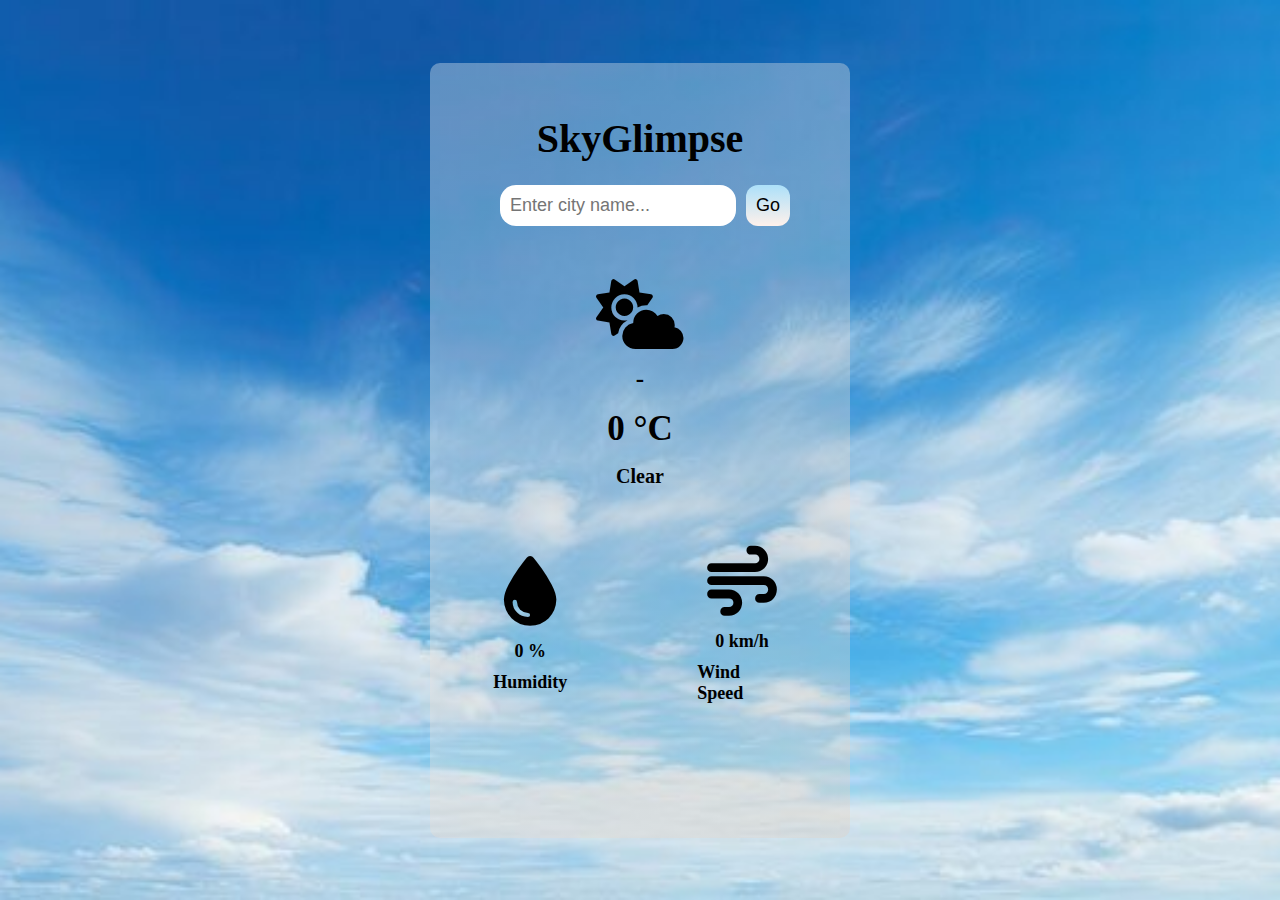
<file: index.html>
<html lang="en">
<head>
    <meta charset="UTF-8">
    <meta name="viewport" content="width=device-width, initial-scale=1.0">
    <link rel="stylesheet" href="https://cdnjs.cloudflare.com/ajax/libs/font-awesome/6.6.0/css/all.min.css" >
    <link rel="shortcut icon" href="weather-img/icon.jpg">
    <link rel="stylesheet" href="index.css">
    <title>SkyGlimpse</title>
</head>
<body>
    <div class="card">
        <div class="heading">
            <p> SkyGlimpse </p>
        </div>
        
        <div class="align">
            <input type="text" class="search" placeholder="Enter city name..."> 
            <button type="submit" class="btn"> Go </button>
        </div>

        <div class="error-message">
            <p>Write correct city name !!</p>
        </div>
        
        <div class="info-box">      
            <div class="box1">
                <i class="fa-solid fa-cloud-sun weather-icon"></i>  
                <p class="cityname"> - </p>
                <p class="temperature">0 °C</p>  <!--(alt+248) ° -->
                <p class="w-condition"> Clear </p>
            </div>
            
            <div class="bottom-box">
                <div class="box2">
                    <i class="fa-solid fa-droplet weather-icon"></i>       
                    <p class="humidity"> 0 % </p> 
                    <p>Humidity</p>
                </div>
                
                <div class="box3">
                    <i class="fa-solid fa-wind weather-icon"></i>
                    <p class="wind"> 0 km/h </p>
                    <p class="speed">Wind Speed</p>
                </div>    
            </div>

        </div>

    </div>

    <script src="index.js"></script>

</body>
</html>
</file>
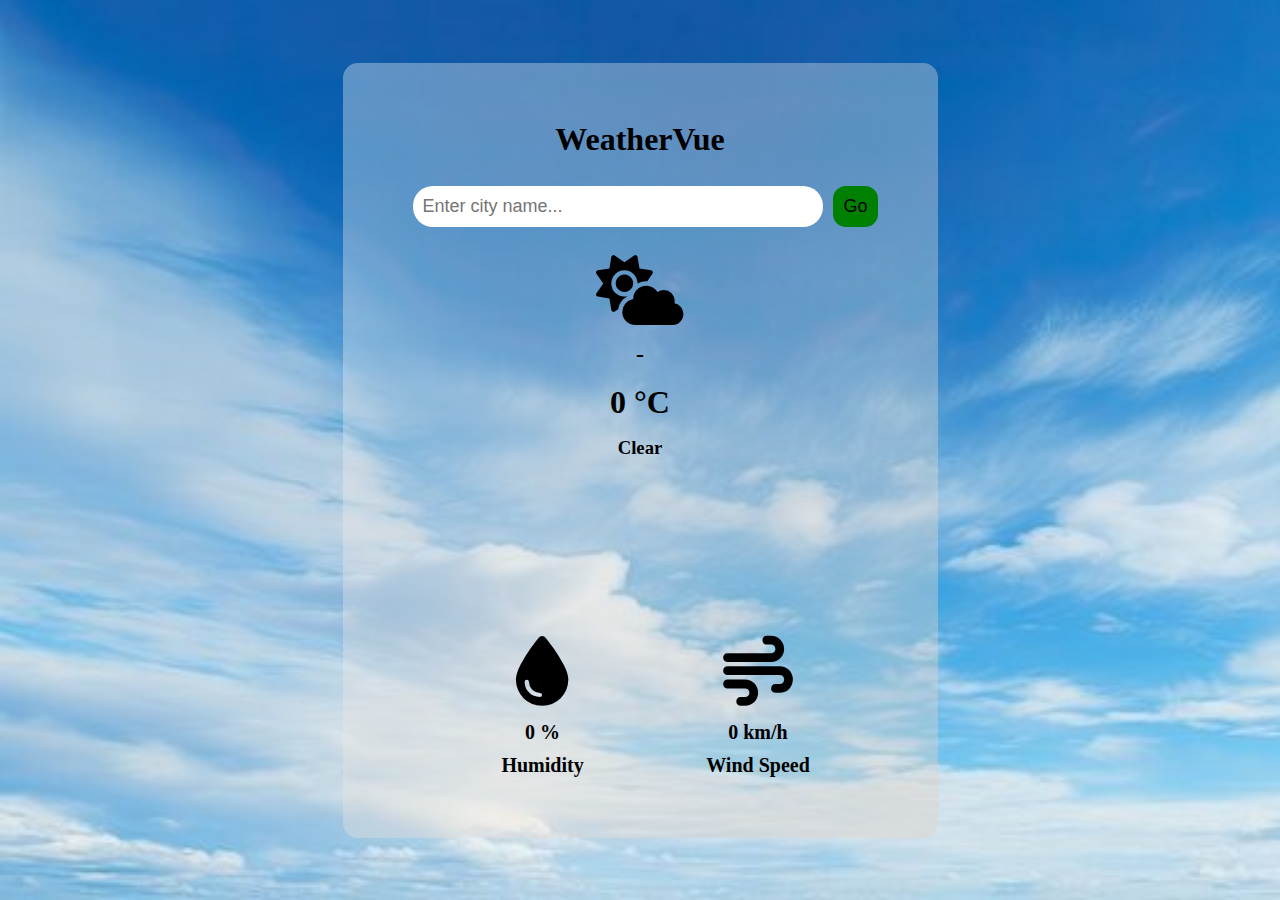
<file: weather.html>
<html lang="en">
<head>
    <meta charset="UTF-8">
    <meta name="viewport" content="width=device-width, initial-scale=1.0">
    <link rel="stylesheet" href="https://cdnjs.cloudflare.com/ajax/libs/font-awesome/6.6.0/css/all.min.css" >
    <link rel="shortcut icon" href="weather-img/icon.jpg">
    <link rel="stylesheet" href="weather.css">
    <title>WeatherVue</title>
</head>
<body>
    <div class="card">
        <h1> WeatherVue </h1>
        
        <div class="align">
            <input type="text" class="search" placeholder="Enter city name..."> 
            <button type="submit" class="btn"> Go </button>
        </div>

        <div class="error-message">
            <p>Write a valid city name !!</p>
        </div>
        
        <div class="info-box">
            <div class="box1">
                <i class="fa-solid fa-cloud-sun weather-icon"></i>  
                <h2 class="cityname"> - </h2>
                <h1 class="temperature">0 °C</h1> 
                <h3> Clear </h3>
            </div>
    
            <div class="box2">
                <i class="fa-solid fa-droplet weather-icon"></i>                
                <p class="humidity"> 0 % </p>
                <p>Humidity</p>
            </div>
            
            <div class="box3">
                <i class="fa-solid fa-wind weather-icon"></i>
                <p class="wind"> 0 km/h </p>
                <P>Wind Speed</P>
            </div>    
        </div>
    </div>

    <script src="weather.js"></script>

</body>
</html>
</file>
<file: index.css>
html {
    font-size: 62.5% ;
}

body {
    display: flex;
    align-items: center;
    justify-content: center;
    box-sizing: border-box;
}

body {
    background-image: url("weather-img/clearsky.jpg");
    background-repeat: no-repeat;
    background-size:cover; 
    background-position: center;
}

.card {
   margin:2rem;
   padding: 5rem;
   border: none;
   border-radius: 1rem;
   max-width: 32rem;
   height: 75vh;
   background-image: linear-gradient(135deg, #fdfcfb57 0%, #e2d1c35d 100%); 
}

.heading {
    display: flex;
    align-items: center;
    justify-content:center;
    padding: 0.8rem;
    margin: 0.8rem;
    max-height: 2rem;
}

.heading p {
    font-size: 4rem;
    font-weight: bold;
}

.btn {
    border: none;
    border-radius: 1.2rem;
    padding: 1rem;
    font-size: 1.8rem;
    background-image: linear-gradient(to top, #fff1eb 0%, #ace0f9 100%);

}

.search {
    border: none;
    border-radius: 1.6rem;
    width: 100%;
    margin: 1rem;
    padding: 1rem;
    font-size: 1.8rem;
    display: flex;
    align-items: center;
    justify-content: space-between;
}

.align {
    display: flex;
    align-items: center;
    justify-content: center;
    padding: 1rem;
    margin: auto;
}

.info-box {
    display: flex;
    align-items: center;
    justify-content: center;
    flex-direction: column;
    padding: 1.5rem;
}

.box1 {
    display: flex;
    align-items: center;
    justify-content: center;
    flex-direction: column;
    padding: 1rem;
}

.box1 i  {
    font-size: 7rem;
    display: flex;
    justify-content: center;  
    padding: 0.8rem;
}

.box1 p {
    display: flex;
    align-items: center;
    justify-content: center;
    padding: 0.8rem;
    margin: auto;
    font-weight: bold;
}

.box1 .cityname {
    font-size: 2.5rem;
}

.box1 .temperature {
    font-size: 3.5rem;
}

.box1 .w-condition {
    font-size: 2rem
}

.bottom-box {
    display: flex;
    align-items: center;
    justify-content:center;
    gap: 12rem;
    padding: 1.5rem;
    margin: 1.5rem;
}

.box2 , .box3 {
    display: flex;
    align-items: center;
    justify-content: center;
    flex-direction: column;
}

.box2 i , .box3 i {
    display: flex;
    align-items: center;
    justify-content: center;
    font-size: 7rem;
    padding: 1rem;
}

.box2 p , .box3 p {
    display: flex;
    align-items: center;
    justify-content: center ;
    font-weight: bold;
    font-size: 1.8rem;
    margin: auto;
    padding: 0.5rem;
}

.box3 .speed {
    font-size: 1.8rem;
    width: 7vw;
}

.error-message {
    text-align: center;
    font-size: 2.5rem;
    display: none;
}

@media (max-width:768px) {
    .heading p {
        font-size: 3rem;
    }
    .card {
        max-width: 35vw; 
        height: 70vh;
    }
    .search {
        border-radius: 1rem;
        width: 20vw;
        font-size: 1.4rem;
    }
    .btn {
        border-radius: 1rem;
        padding: 1rem;
        font-size: 1.4rem; 
    }
    .bottom-box {
        gap: 8rem;
    }
    .box1 i, .box2 i, .box3 i {
        font-size: 4rem;
    }
    .box1 .temperature {
        font-size: 2.4rem;
    }
    .box1 .cityname , .box1 .w-condition {
        font-size: 1.8rem;
    }
    .box2 p , .box3 .wind {
        font-size: 1.5rem;
        width: 15vw;
    }
    .box3 .speed {
        font-size: 1.5rem;
        width: 15vw;
    }
}

@media (max-width:480px) {
    .heading p {
        font-size: 2.5rem;
    }
    .card {
        max-width: 50vw;
        height: 70vh;
    }
    .search {
        border-radius: 1rem;
        width: 30vw;
        font-size: 1.3rem;
    }
    .btn {
        border-radius: 1rem;
        padding: 1rem;
        font-size: 1.3rem; 
    }
    .bottom-box {
        gap: 4rem;
    }
    .box1 .cityname , .box1 .w-condition{
        width: 28vw;
        font-size: 1.6rem;
    }
    .box2 p , .box3 .wind, .box3 .speed {
        width: 30vw;
    }
}
</file>
<file: weather.css>
body {
    display: flex;
    align-items: center;
    justify-content: center;
}

body {
    background-image: url("weather-img/clearsky.jpg");
    background-repeat: no-repeat;
    background-size:cover;    
}

.card {
   margin:20px;
   padding: 50px;
   border: none;
   border-radius: 15px;
   width:55vh;
   height: 75vh;
   background-image: linear-gradient(135deg, #fdfcfb57 0%, #e2d1c35d 100%); 
}

h1 {
    display: flex;
    align-items: center;
    justify-content: center;
}

.btn {
    border: none;
    border-radius: 13px;
    padding: 10px;
    font-size: 18px;
    background-color: green;
}

.search {
    border: none;
    border-radius: 20px;
    width: 100%;
    margin: 10px;
    padding: 10px;
    font-size: 18px;
    display: flex;
    align-items: center;
    justify-content: space-between;
}

.align {
    display: flex;
    align-items: center;
    justify-content: center;
    padding: 10px;
    margin: auto;
}

.box1 i  {
    font-size: 70px;
    display: flex;
    justify-content: center;  
    padding: 8px;
}

.box1 h2, h1, h3 {
    display: flex;
    justify-content: center;
    padding: 8px;
    margin: auto;
}

.box2 {
    position: absolute;
    padding: 10px;
    bottom: 12%;
    left: 38%;
}

.box2 i , .box3 i {
    font-size: 70px;
    display: flex;
    justify-content: center;
    padding: 10px;
}

.box2 p , .box3 p{
    text-align: center;
    font-weight: bold;
    font-size: 20px;
    margin: auto;
    padding: 5px;
}

.box3 {
    position: absolute;
    padding: 10px;
    bottom: 12%;
    left: 54%;
}

.error-message {
    text-align: center;
    font-size: 20px;
    display: none;
}
</file>
